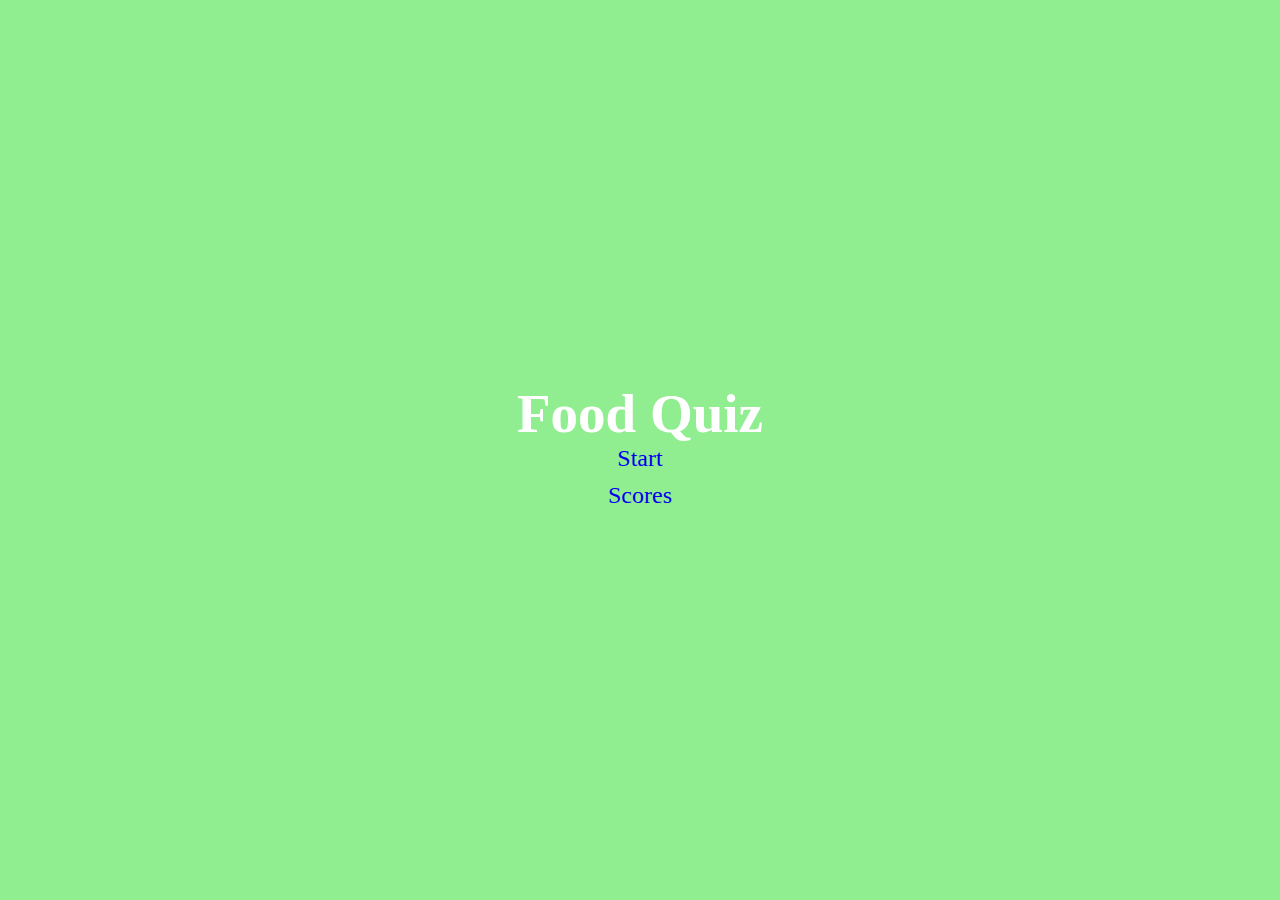
<file: index.html>
<!DOCTYPE html>
<html lang="en">
<head>
    <meta charset="UTF-8">
    <meta name="viewport" content="width=device-width, initial-scale=1.0">
    <title>Rainey Quiz</title>
    <link rel="stylesheet" href="style.css">
</head>
<body>
    <div class="container">
        <div id="home" class="flex-column flex-center">
            <h1>Food Quiz</h1>
            <a href="./questions.html"class="btn">Start</a>
            <a href="./scores.html" id="scores-btn" class="btn">Scores</a>
        </div>
    </div>
</body>
</html>
</file>
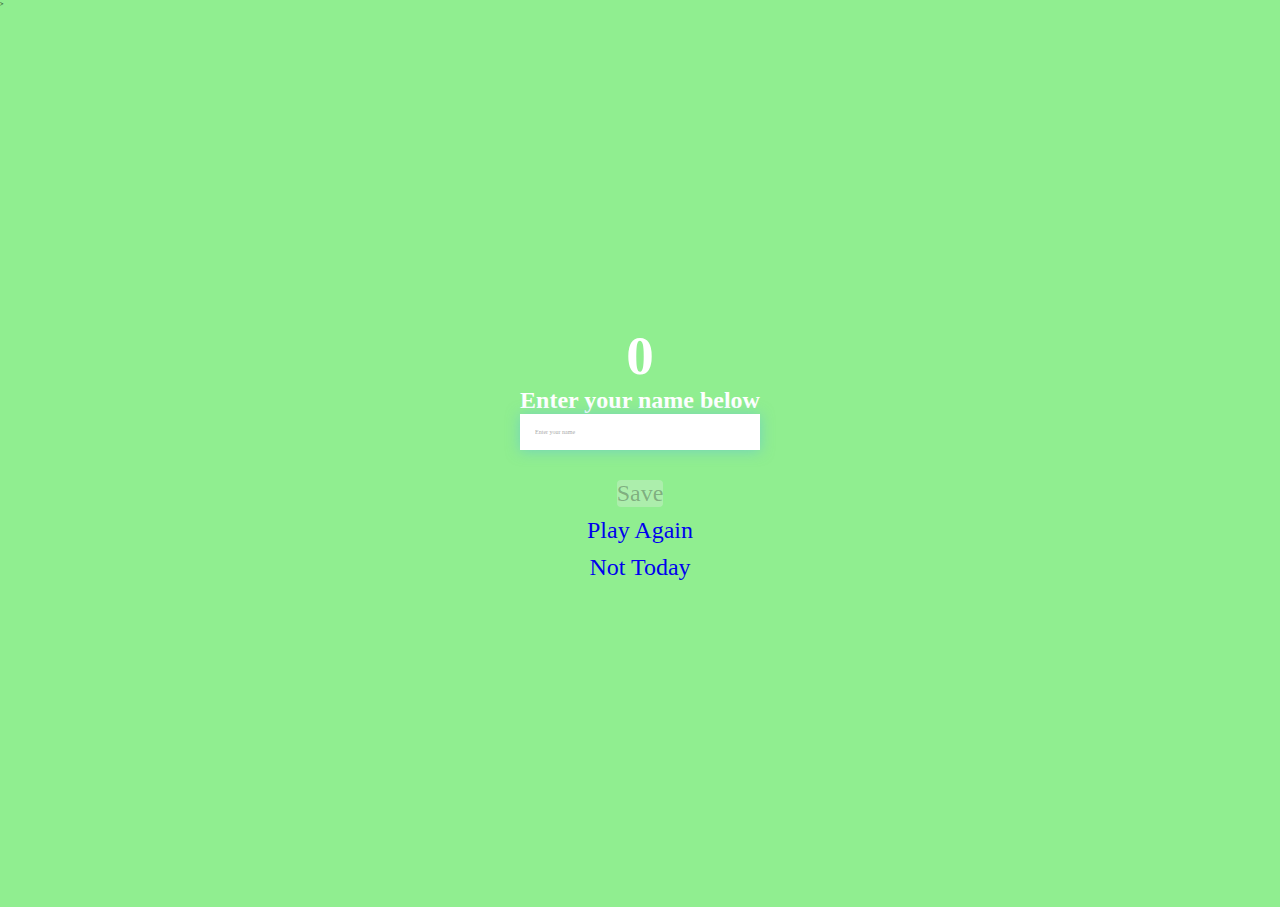
<file: end.html>
<!DOCTYPE html>
<html lang="en">
<head>
    <meta charset="UTF-8">
    <meta name="viewport" content="width=device-width, initial-scale=1.0">
    <title>Document</title>
    <link rel="stylesheet" href="style.css">>
</head>
<body>
    <div class="container">
        <div id="end" class="flex-center flex-column">
          <h1 id="finalScore">0</h1>
          <form class="end-form-container">
              <h2 id="end-text">Enter your name below</h2>
              <input type="text" name="name" id="username"
              placeholder="Enter your name">
              <button class="btn" id="saveScoreBtn" type="submit" 
              onClick="saveHighScore(event)" disabled>Save</button>
          </form>  
          <a href="./index.html" class="btn">Play Again</a>
          <a href="./index.html" class="btn">Not Today</a>
        </div>
    </div>
    <script src="end.js"></script>
</body>
</html>
</file>
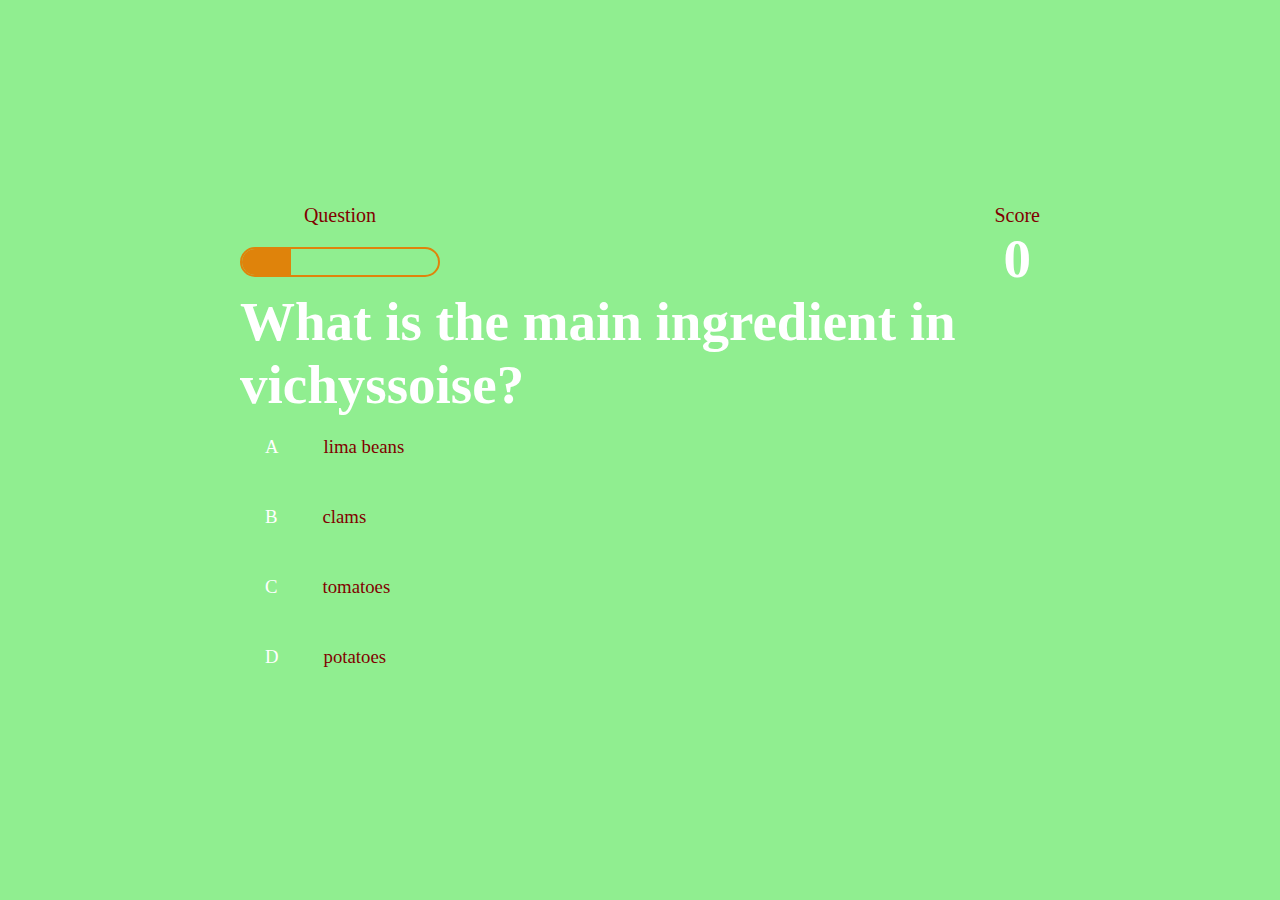
<file: questions.html>
<!DOCTYPE html>
<html lang="en">
<head>
    <meta charset="UTF-8">
    <meta name="viewport" content="width=device-width, initial-scale=1.0">
    <title>Rainey Quiz</title>
    <link rel="stylesheet" href="style.css">
    <link rel="stylesheet" href="questions.css">
</head>
<body>
    <div class="container">
        <div id="questions" class="justify-center flex-column">
            <div id="scr">
                <div class="scr-item">
                    <p id="scoreText" class="scr-prefix">
                        Question
                    </p>
                    <div id="scoreBar">
                        <div id="scoreBarFull"></div>
                    </div> 
                </div>
                    <div class="scr-item">
                        <p class="scr-prefix">
                            Score
                        </p>
                            <h1 class="scr-main-text" id="score">
                                0
                        </h1>
                    </div>
            </div>
            <h1 id="question">Which of the following vegetables is not one of the ingredients of V-8 juice?</h1>
            <div class="choice-container">  
                <p class="choice-prefix">A</p>
                <p class="choice-text" data-number="1">Choice</p>
                </div>
            <div class="choice-container">  
                <p class="choice-prefix">B</p>
                <p class="choice-text" data-number="2">Choice 2</p>
                </div>
            <div class="choice-container">  
                <p class="choice-prefix">C</p>
                <p class="choice-text" data-number="3">Choice 3</p>
            </div>
            <div class="choice-container">  
                 <p class="choice-prefix">D</p>
                 <p class="choice-text" data-number="4">Choice 4</p>
            </div>
        </div>
    </div>
    <script src="questions.js"></script>
</body>
</html>
</file>
<file: style.css>
@import url('https://fonts.googleapis.com/css2?family=Noto+Sans+KR&display=swap');

    :root {
    background-color: lightgreen
}
* {
    box-sizing: border-box;
    margin: 0;
    padding: 0;
    font-size: 62.5%;
    font-family: 'Noto Sans', cursive;

 }

 h1 {
     font-size: 5.5rem;
     color: white;
     margin-bottom: 5 rem;
 }

 h2 {
     font-size: 4.2;
    margin-bottom: 4 rem;
 }

 .container {
     width: 100vw;
     height: 100vh;
     display: flex;
     justify-content: center;
     align-items: center;
     max-width: 80rem;
     margin: 0 auto;
     padding: 2rem;

 } 

 .flex-column {
     display: flex;
     flex-direction: column;
 }

 .flex-center {
     justify-content: center;
     align-items: center;
 }

 .justify-center {
     justify-content: center;
 }

 .text-center {
     text-align: center;
 }

 .hidden {
     display: none;
 }

 .btn {
     font-size: 2.4rem;
     padding: 2 rem 0;
     width: 30 rem;
     text-align: center;
     margin-bottom: 1rem;
     text-decoration: none;
     color: rgb maroon(28, 26, 26);
     background: linear-gradient(90deg, rgb (maroon)(18, 92, 255) 0%, rgb maroon(0, 10, 255) 100%);
     border-radius: 4px;
 }

 .btn:hover {
     cursor: pointer;
     box-shadow: 0 0.4rem 1.4rem 0 rgba(green) (8, 114, 244, 0.6);
     transition: transform 150ms;
     transform: scale(1.03);

 }

 .btn[disabled]:hover {
     cursor: not-allowed;
     box-shadow: none;
     transform: none;
   
 }

 .start-button {
     font-size: 2rem;
     font-weight: bold;
 }

 .scores-button {
     font-size: 2rem;
     font-weight: bold;

 }

 .end-form-container {
     width: 100%;
     display: flex;
     flex-direction: column;
     align-items: center;
     max-width:30rem;
 }
     input {
         margin-bottom: 1rem;
         width: 20rem;
         padding: 1.5rem;
         font: size 1.8rem;
         border: none;
         box-shadow: 0 0.1rem 1.4rem 0 rgba(86, 185, 235, 0.5);
     }

     input::placeholder {
         color: #aaa;
     }

     #username {
         margin-bottom: 3rem;
         width: 100%;
         outline: none;

     }
     #end-text {
         font-size: 2.4rem;
         color: white;
         text-align: center;

     }
     #saveScoreBtn {
         border: none;
     }

     .fa-home {
         margin-left:1rem;
         font-size: 2rem;
         color: black;
     }
</file>
<file: questions.css>
body {
    color:#800000;
}

.choice-container {
    display: flex;
    margin-bottom: 0.8rem;
    width: 100%;
    border-radius: 4px;
    background: rgb#90ee90 (18, 93, 255);
    font-size: 3rem;
    min-width: 80rem;
}

.choice-container:hover {
    cursor: pointer;
    box-shadow: 0 0.4rem 1.4rem 0 maroon(6, 103, 247, 0.5);
    transform: scale(1.02);
    transform: transform 100ms;
}

.choice-prefix {
   padding: 2rem 2.5rem;
   color: white;
}
.choice-text {
    padding: 2rem;
    width: 100%;
}

.correct {
    background: linear-gradient(32deg, rgba(11, 223, 36) 0%, rgb(41,232, 111) 100%)
}
.incorrect {
    background: linear-gradient(32deg, rgba(230, 29, 29, 1) 0%, rgb(224,11, 1) 100%)
}

/*heads up Display */
#scr {
    display:flex;
    justify-content: space-between;
}

.scr-prefix {
    text-align:center;
    font-size: 2rem;
}

.scr-main-text {
    text-align: center;
}

#scoreBar {
    width: 20rem;
    height:3rem;
    border: 0.2rem solid rgb(223, 131, 11);
    margin-top: 2rem;
    border-radius: 50px;
    overflow: hidden;
}

#scoreBarFull {
    height: 100%;
    background: rgb(223, 131, 11);
    width: 0%;
}

@media screen and (max-width: 768 px)  {
.choice-container{
    min-width: 40rem;
}
}
</file>
